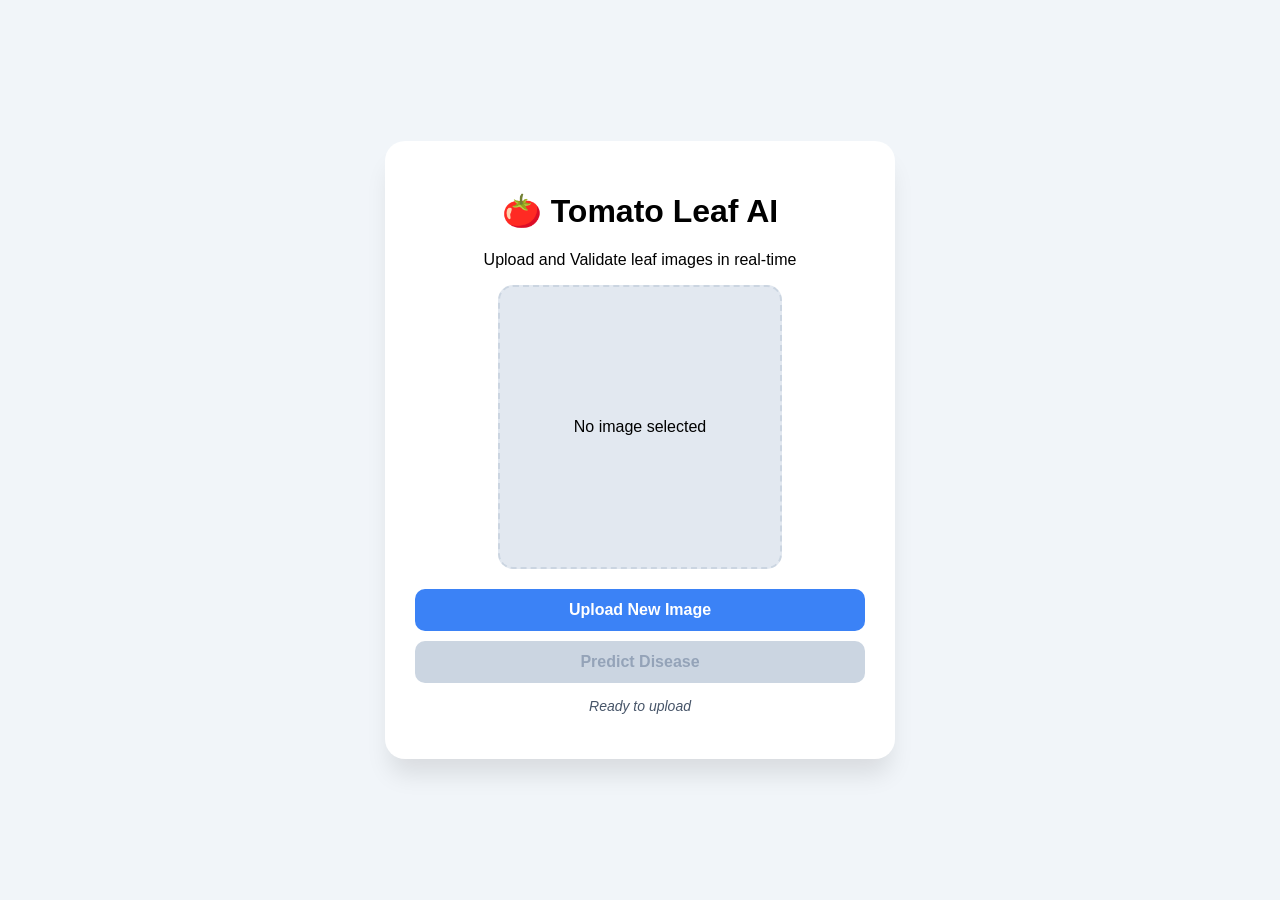
<file: frontend/index.html>
<!DOCTYPE html>
<html lang="en">
<head>
    <meta charset="UTF-8">
    <meta name="viewport" content="width=device-width, initial-scale=1.0">
    <title>Tomato AI - Production Grade</title>
    <link rel="stylesheet" href="style.css">
</head>
<body>

<div class="container">
    <h1>🍅 Tomato Leaf AI</h1>
    <p class="subtitle">Upload and Validate leaf images in real-time</p>

    <!-- Hidden input for file selection -->
    <input type="file" id="image-input" accept="image/*" hidden>

    <div class="preview-container">
        <img id="preview-image" alt="Preview">
        <div id="placeholder-text">No image selected</div>
    </div>

    <div class="button-group">
        <button id="upload-btn">Upload New Image</button>
        <!-- Disabled by default, enabled only after Gatekeeper pass -->
        <button id="predict-btn" disabled>Predict Disease</button>
    </div>

    <div id="status-spinner" class="spinner" style="display: none;"></div>
    <div id="status">Ready to upload</div>

    <div id="result-box" class="result-card" style="display: none;">
        <h2>Inference Result</h2>
        <p><strong>Disease:</strong> <span id="disease"></span></p>
        <p><strong>Confidence:</strong> <span id="confidence"></span>%</p>
        <p class="meta">Processed by: <span id="model-used"></span></p>
    </div>

    <div id="error-box" class="error-card" style="display: none;"></div>
</div>

<script src="script.js"></script>
</body>
</html>
</file>
<file: frontend/style.css>
body {
    font-family: 'Segoe UI', sans-serif;
    background-color: #f1f5f9;
    display: flex;
    justify-content: center;
    align-items: center;
    min-height: 100vh;
    margin: 0;
}

.container {
    width: 100%;
    max-width: 450px;
    background: white;
    padding: 30px;
    border-radius: 20px;
    box-shadow: 0 20px 25px -5px rgba(0, 0, 0, 0.1);
    text-align: center;
}

.preview-container {
    width: 280px;
    height: 280px;
    margin: 0 auto 20px;
    border-radius: 15px;
    background: #e2e8f0;
    display: flex;
    align-items: center;
    justify-content: center;
    overflow: hidden;
    border: 2px dashed #cbd5e1;
}

#preview-image {
    width: 100%;
    height: 100%;
    object-fit: cover;
    display: none;
}

.button-group {
    display: flex;
    flex-direction: column;
    gap: 10px;
}

button {
    padding: 12px;
    font-size: 16px;
    font-weight: 600;
    border-radius: 10px;
    cursor: pointer;
    border: none;
    transition: all 0.2s ease;
}

#upload-btn { background-color: #3b82f6; color: white; }
#upload-btn:hover { background-color: #2563eb; }

/* The Predict Button Style */
#predict-btn { 
    background-color: #10b981; 
    color: white; 
}
#predict-btn:hover:not(:disabled) { background-color: #059669; }

/* Disabled state - Grayed out and no pointer */
#predict-btn:disabled {
    background-color: #cbd5e1;
    color: #94a3b8;
    cursor: not-allowed;
    transform: none;
}

#status {
    margin: 15px 0;
    font-size: 14px;
    color: #475569;
    font-style: italic;
}

.result-card {
    background-color: #ecfdf5;
    border: 1px solid #10b981;
    padding: 15px;
    border-radius: 12px;
    margin-top: 15px;
}

.error-card {
    background-color: #fef2f2;
    border: 1px solid #ef4444;
    color: #b91c1c;
    padding: 15px;
    border-radius: 12px;
    margin-top: 15px;
}

.meta { font-size: 11px; color: #64748b; margin-top: 10px; }
</file>
